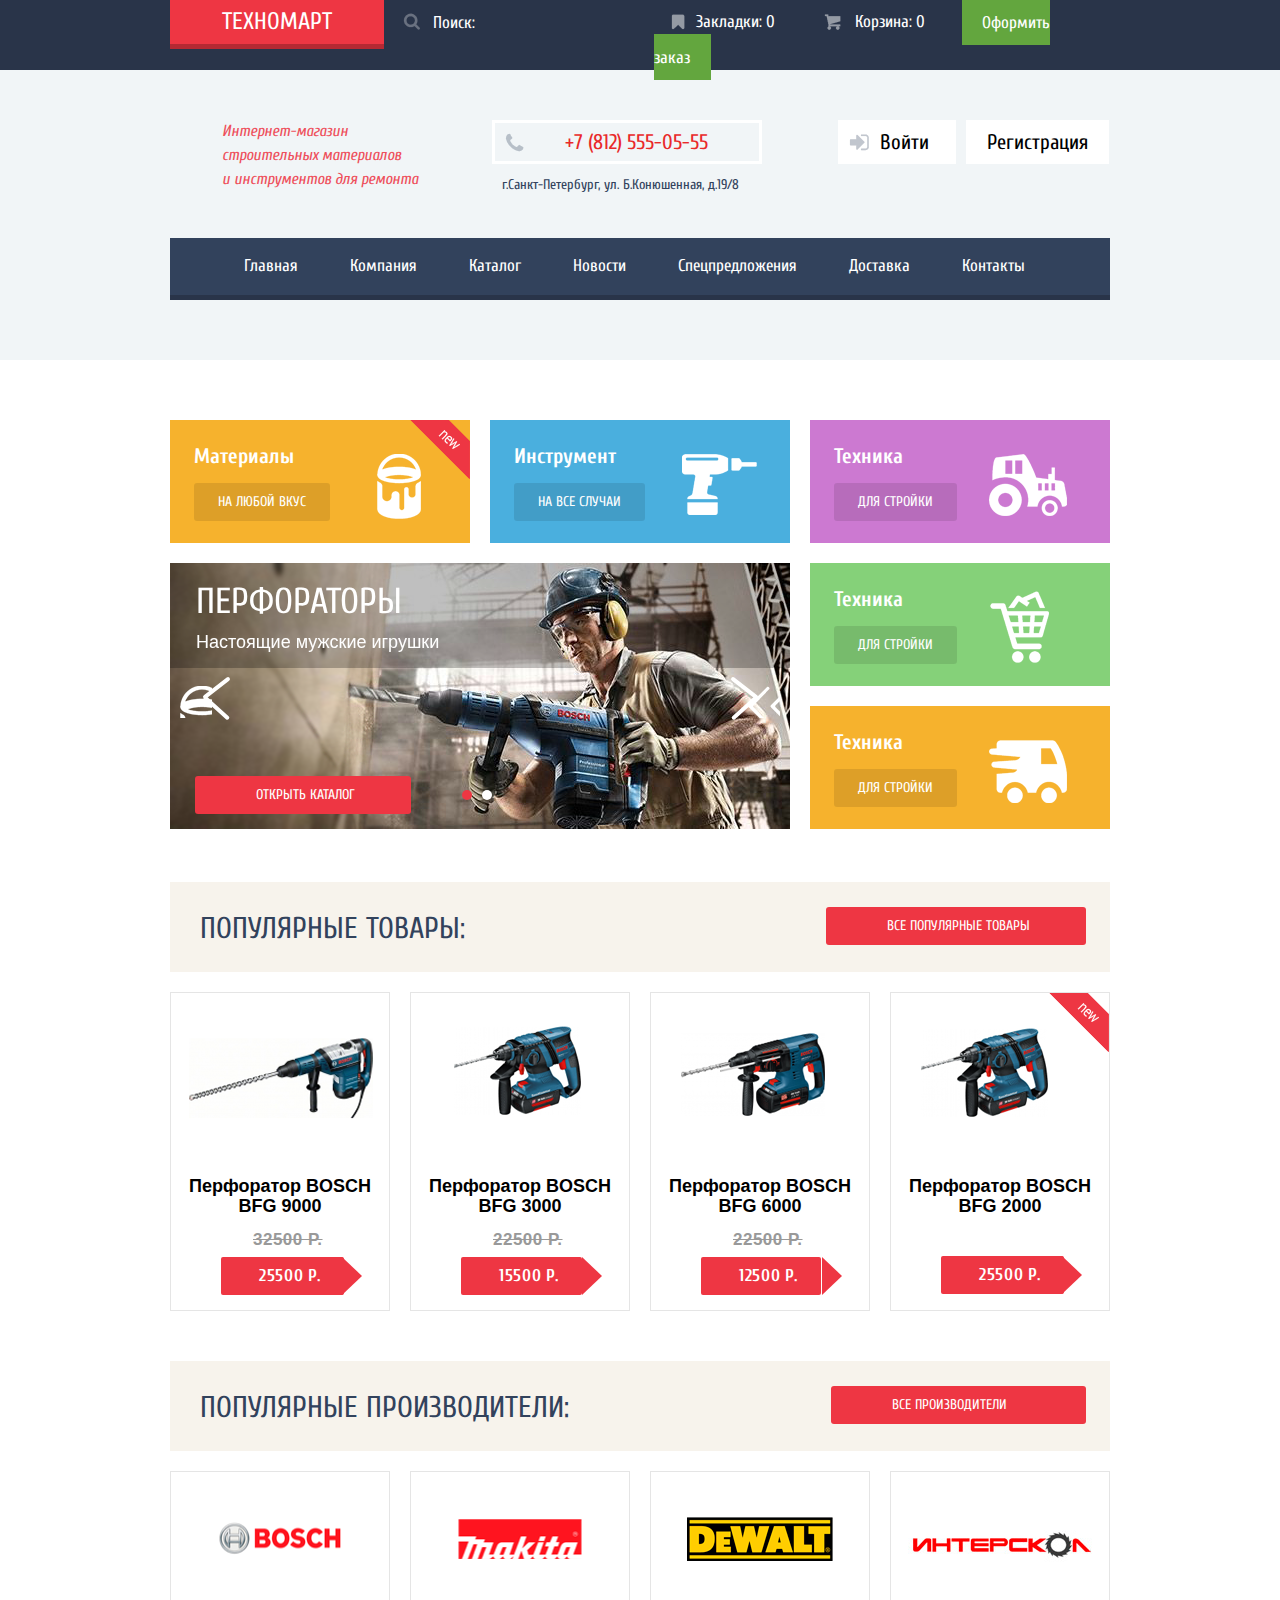
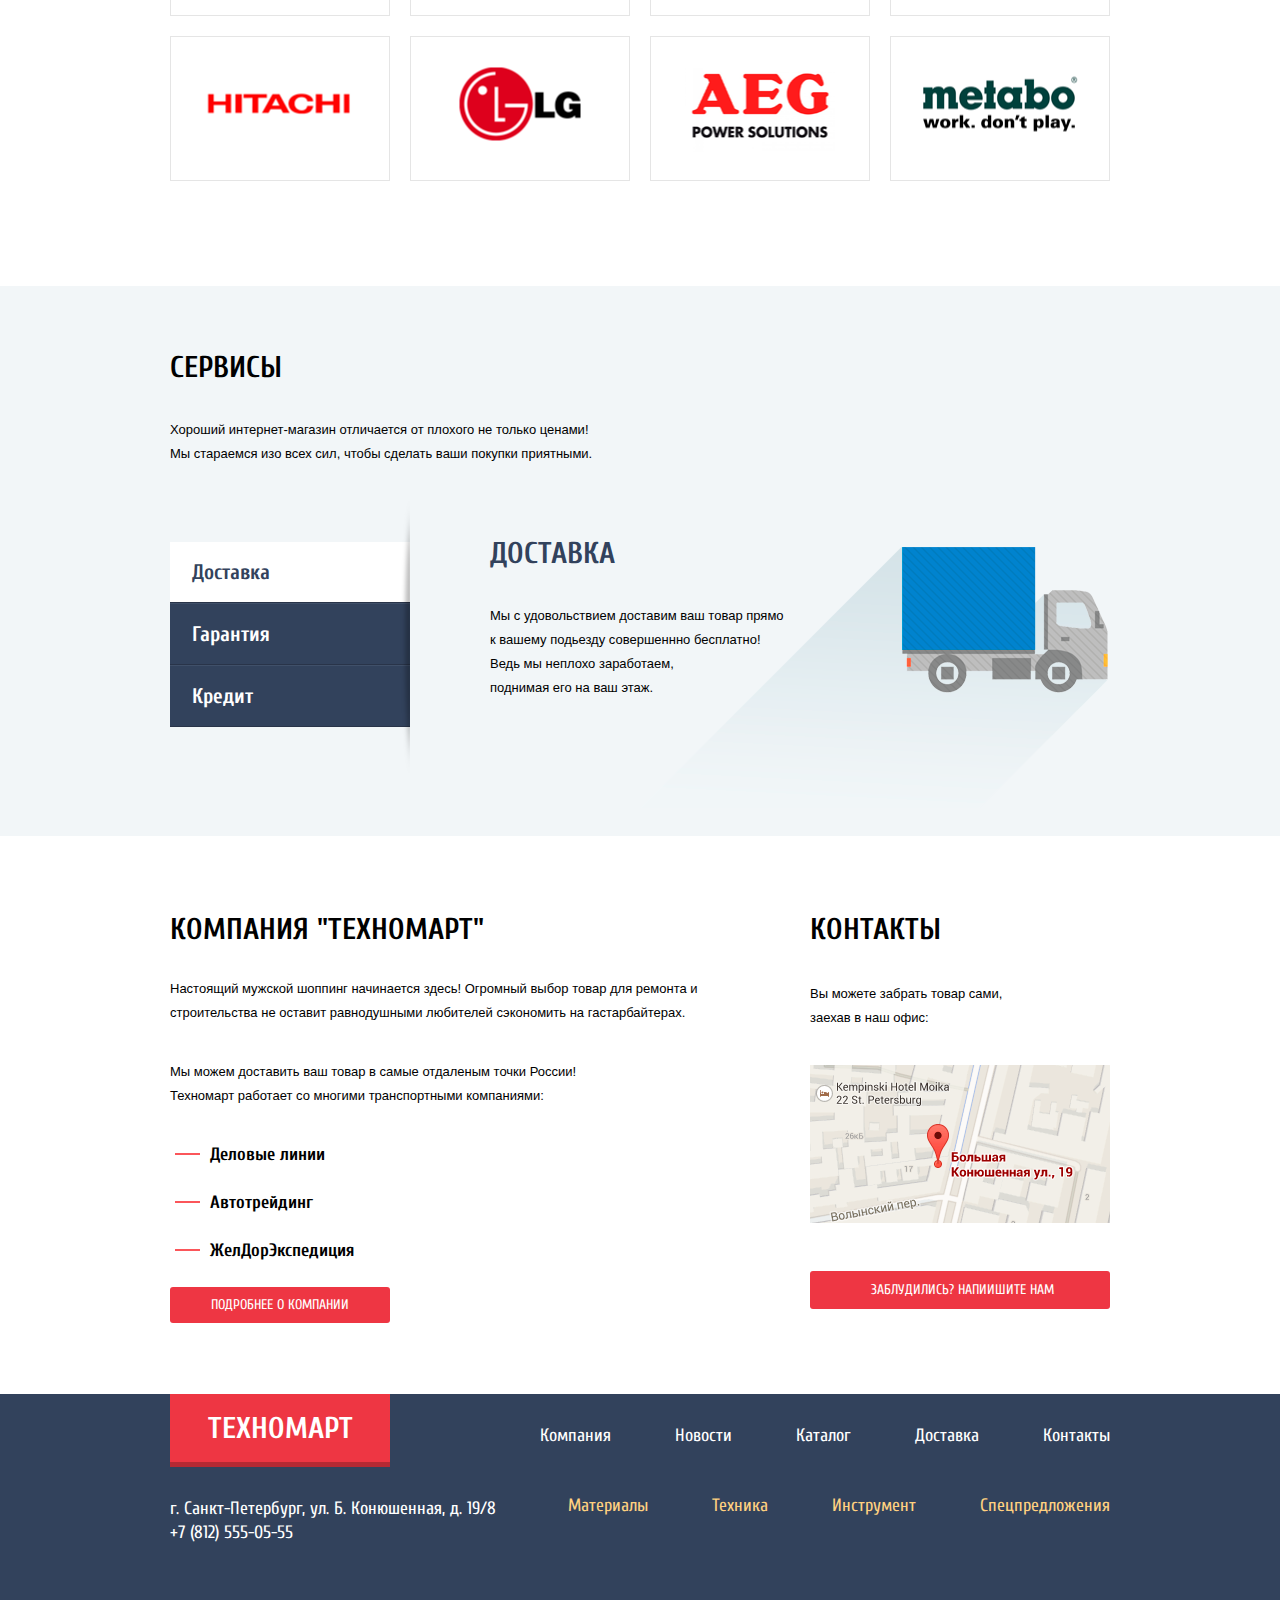
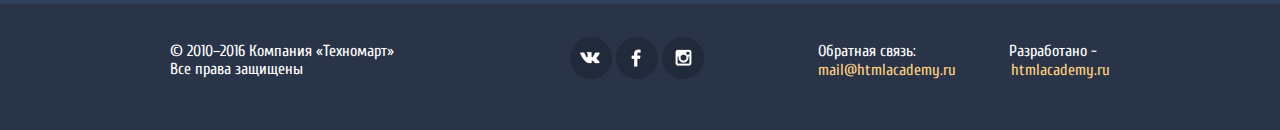
<file: index.html>
<!DOCTYPE html>
<html lang="ru">
<head>
  <meta charset="UTF-8">
  <title>Technomart</title>
  <link href="https://fonts.googleapis.com/css?family=Cuprum:400,400italic,700&amp;subset=latin,cyrillic" rel="stylesheet" type="text/css">
  <link rel="stylesheet" href="css/normalize.css">
  <link rel="stylesheet" href="css/style.css">
  <!-- jQuery library (served from Google) -->
  <script src="http://ajax.googleapis.com/ajax/libs/jquery/1.8.2/jquery.min.js"></script>
  <!-- bxSlider Javascript file -->
  <script src="javascript/jquery.bxslider.js"></script>
  <script type="text/javascript">
      $(document).ready(function(){
          $('.bxslider').bxSlider();
      });
  </script>
  <!-- bxSlider CSS file -->
  <link href="css/jquery.bxslider.css" rel="stylesheet" />
</head>
<body>
<header class="main-header">
  <div class="header-up">
    <div class="container clearfix">
          <a class="header-logo" href="#">Техномарт</a>
            <form class="form-menu" action="#" method="post">
              <input type="search" name="search" class="search" placeholder="Поиск:">
              <input type="submit" name="submit" class="submit header-search" value="Поиск:">
            </form>
            <a class="notes"  href="#">Закладки: 0</a>
            <a class="basket-link"  href="#">Корзина: 0</a>
            <a class="checkout" href="#">Оформить заказ</a>
    </div>
<div class="header-bottom">
  <div class="container clearfix">
    <div class="title-shop">
      <p>Интернет-магазин<br>строительных материалов<br>и инструментов для ремонта</p>
    </div>
    <div class="placenumber">
      <div class="phone">
        <p class="mobile">+7 (812) 555-05-55</p>
      </div>
      <p class="adress">г.Санкт-Петербург, ул. Б.Конюшенная, д.19/8</p>
    </div>
    <div class="user-block">
      <a class="login" href="#">Войти</a>
      <a class="registration" href="#">Регистрация</a>
    </div>
    <div class="nav-bar">
      <ul>
        <li>
          <a href="index.html">Главная</a>
        </li>
        <li>
          <a href="#">Компания</a>
        </li>
        <li>
          <a href="catalog.html">Каталог</a>
        </li>
        <li>
          <a href="#">Новости</a>
        </li>
        <li>
          <a href="#">Спецпредложения</a>
        </li>
        <li>
          <a href="#">Доставка</a>
        </li>
        <li>
          <a href="#">Контакты</a>
        </li>
      </ul>
    </div>
  </div>
</div>
  </div>
</header>
<main class="main-content">
  <div class="container clearfix">
    <div class="offers clearfix">
      <div class="category">
        <h2>Материалы</h2>
        <a href="#">На любой вкус</a>
        <img class="bucket" src="images/bucket.png" width="44" height="65" alt="img-category">
        <img class="new" src="images/new.png" width="60" height="59" alt="img-category">
      </div>
      <div class="category">
        <h2>Инструмент</h2>
        <a href="#">На все случаи</a>
        <img class="tool" src="images/tool.png" width="75" height="61" alt="img-category">
      </div>
      <div class="category">
        <h2>Техника</h2>
        <a href="#">Для стройки</a>
        <img class="track" src="images/track.png" width="78" height="62" alt="img-category">
      </div>
      <div class="category">
        <h2>Техника</h2>
        <a href="#">Для стройки</a>
        <img class="basket" src="images/basket.png" width="59" height="72" alt="img-category">
      </div>
      <div class="slider">
        <ul class="bxslider">
          <li>
            <img src="images/slider-bg-1.png"/>
            <h2>Перфораторы</h2>
            <span>Настоящие мужские игрушки</span>
            <a class="btn" href="#">Открыть каталог</a>
          </li>
          <li>
            <h2>Дрели</h2>
            <span>Соседям на радость</span>
            <img src="images/slider-bg-2.png"/>
            <a class="btn" href="#">Открыть каталог</a>
          </li>
        </ul>
      </div>
      <div class="category">
        <h2>Техника</h2>
        <a href="#">Для стройки</a>
        <img class="courier" src="images/courier.png" width="78" height="63" alt="img-category">
      </div>
    </div>
    <div class="popular-goods clearfix">
      <h1>Популярные товары:</h1>
      <a class="btn" href="#">Все популярные товары</a>
    </div>
    <div class="product-items product-items-width clearfix">
      <div class="product-item">
        <div class="drill-photo">
          <a href="#">
            <img class="drill9000" src="images/bfg%209000.png" width="184" height="164" alt="drill-img">
          </a>
        </div>
        <span class="title">Перфоратор BOSCH BFG 9000</span>
        <span class="oldprice">32500 Р.</span>
        <a class="btn" href="#">25500 Р.</a>
        <div class="product-controls">
          <a class="buy" href="#">Купить</a>
          <a class="bookmark" href="">В Закладки</a>
          <span class="title">Перфоратор BOSCH BFG 9000</span>
          <span class="oldprice">32500 Р.</span>
          <a class="btn" href="#">25500 Р.</a>
        </div>
      </div>
      <div class="product-item">
        <div class="drill-photo">
          <a href="#">
            <img class="drill3000" src="images/bfg3000.png" width="127" height="112" alt="drill-img">
          </a>
        </div>
        <span class="title">Перфоратор BOSCH BFG 3000</span>
        <span class="oldprice">22500 Р.</span>
        <a class="btn" href="#">15500 Р.</a>
        <div class="product-controls">
          <a class="buy" href="#">Купить</a>
          <a class="bookmark" href="">В Закладки</a>
          <span class="title">Перфоратор BOSCH BFG 3000</span>
          <span class="oldprice">22500 Р.</span>
          <a class="btn" href="#">15500 Р.</a>
        </div>
      </div>
      <div class="product-item">
        <div class="drill-photo">
          <a href="#">
            <img class="drill6000" src="images/bfg6000.png" alt="drill-img">
          </a>
        </div>
        <span class="title">Перфоратор BOSCH BFG 6000</span>
        <span class="oldprice">22500 Р.</span>
        <a class="btn" href="#">12500 Р.</a>
        <div class="product-controls">
          <a class="buy" href="#">Купить</a>
          <a class="bookmark" href="">В Закладки</a>
          <span class="title">Перфоратор BOSCH BFG 6000</span>
          <span class="oldprice">22500 Р.</span>
          <a class="btn" href="#">12500 Р.</a>
        </div>
      </div>
      <div class="product-item">
        <div class="drill-photo">
          <a href="#">
            <img class="drill2000" src="images/bfg2000%20new.png" width="127" height="112"  alt="drill-img">
          </a>
        </div>
        <span class="title-new">Перфоратор BOSCH BFG 2000</span>
        <a class="btn" href="#">25500 Р.</a>
        <div class="product-controls">
          <a class="buy" href="#">Купить</a>
          <a class="bookmark" href="">В Закладки</a>
          <span class="title">Перфоратор BOSCH BFG 2000</span>
          <a class="btn" href="#">25500 Р.</a>
        </div>
      </div>
    </div>
    <div class="popular-firms clearfix">
      <h1>Популярные производители:</h1>
      <a class="btn" href="#">Все производители</a>
    </div>
    <div class="banner-firms clearfix">
      <div class="firm-item">
        <a class="image-firm" href="#">
          <img src="images/bosch.png" width="126" height="37" alt="firm-img">
        </a>
      </div>
      <div class="firm-item">
        <a class="image-firm" href="#">
          <img src="images/Makita.png" width="123" height="40" alt="firm-img">
        </a>
      </div>
      <div class="firm-item">
        <a class="image-firm" href="#">
          <img src="images/DeWALT.png" width="146" height="44" alt="firm-img">
        </a>
      </div>
      <div class="firm-item">
        <a class="image-firm" href="#">
          <img src="images/interscol.png" width="200" height="88" alt="firm-img">
        </a>
      </div>
      <div class="firm-item">
        <a class="image-firm" href="#">
          <img src="images/Hitachi.png" width="169" height="31" alt="firm-img">
        </a>
      </div>
      <div class="firm-item">
        <a class="image-firm" href="#">
          <img src="images/LG.png" width="121" height="73" alt="firm-img">
        </a>
      </div>
      <div class="firm-item">
        <a class="image-firm" href="#">
          <img src="images/AEG.png" width="151" height="96" alt="firm-img">
        </a>
      </div>
      <div class="firm-item">
        <a class="image-firm" href="#">
          <img src="images/Metabo.png" width="204" height="69" alt="firm-img">
        </a>
      </div>
    </div>
  </div>
  <div class="service-block">
    <div class="container clearfix">
      <h2 class="service">Сервисы</h2>
        <p>
            Хороший интернет-магазин отличается от плохого не только ценами!<br>
            Мы стараемся изо всех сил, чтобы сделать ваши покупки приятными.
        </p>
            <div class="service-slider-navigation">
              <label class="active">Доставка</label>
              <label class="guarantee">Гарантия</label>
              <label class="credit">Кредит</label>
            </div>
        <div class="first-pageslider">
            <h2 class="delivery">Доставка</h2>
                <p>
                    Мы с удовольствием доставим ваш товар прямо<br>
                к вашему подьезду совершеннно бесплатно!<br>
                Ведь мы неплохо заработаем,<br>поднимая его на ваш этаж.
                </p>
        </div>
        <div class="img-slider">
            <img class="image-slider" src="images/first-img-slider.png" width="468" height="261" alt="img-slider">
        </div>
    </div>
  </div>
    <div class="companyinfo-contacts">
        <div class="container clearfix">
            <div class="company-desc">
                <h2 class="title-company">Компания "Техномарт"</h2>
                    <p>
                        Настоящий мужской шоппинг начинается здесь! Огромный выбор товар для ремонта и<br>
                    строительства не оставит равнодушными любителей сэкономить на гастарбайтерах.
                    </p>
                    <p>
                        Мы можем доставить ваш товар в самые отдаленым точки России!<br>
                        Техномарт работает со многими транспортными компаниями:
                    </p>
                <ul class="list-info">
                    <li>
                        Деловые линии
                    </li>
                    <li>
                        Автотрейдинг
                    </li>
                    <li>
                        ЖелДорЭкспедиция
                    </li>
                </ul>
                <a class="btn" href="#">Подробнее о компании</a>
            </div>
            <div class="company-contacts">
                <h2>Контакты</h2>
                <p>
                    Вы можете забрать товар сами,<br>
                    заехав в наш офис:
                </p>
                <div class="map">
                    <img src="images/map.png" width="300" height="158" alt="img-map">
                </div>
                <a  class="btn contact-us" href="#">Заблудились? Напиишите нам</a>
            </div>
        </div>
    </div>
</main>
<footer class="footer-up">
    <div class="container clearfix">
        <div class="left-footer-up">
            <div class="logo">
                <a class="footer-logo" href="#">Техномарт</a>
            </div>
            <p class="adress">г. Санкт-Петербург, ул. Б. Конюшенная, д. 19/8<br>
                +7 (812) 555-05-55
            </p>
        </div>
      <div class="right-footer-up">
        <nav class="footer-navigation">
          <ul class="footer-navigation-list">
            <li>
              <a class="link-company" href="#">Компания</a>
            </li>
            <li>
              <a class="link-news" href="#">Новости</a>
            </li>
            <li>
              <a class="link-catalog" href="#">Каталог</a>
            </li>
            <li>
              <a class="link-delivery" href="#">Доставка</a>
            </li>
            <li>
              <a class="link-contacts" href="#">Контакты</a>
            </li>
          </ul>
        </nav>
        <nav class="footer-navigation otherness">
          <ul class="footer-navigation-list">
            <li>
              <a class="link-materials" href="#">Материалы</a>
            </li>
            <li>
              <a class="link-tech" href="#">Техника</a>
            </li>
            <li>
              <a class="link-instrument" href="#">Инструмент</a>
            </li>
            <li>
              <a class="link-offer" href="#">Спецпредложения</a>
            </li>
          </ul>
        </nav>
      </div>
    </div>
</footer>
<div class="footer-down">
  <div class="container clearfix">
    <div class="copyright">
      <p>© 2010–2016 Компания «Техномарт»<br>
        Все права защищены</p>
    </div>
    <div class="social">
      <a class="social-btn-vk" href="#"></a>
      <a class="social-btn-fb" href="#"></a>
      <a class="social-btn-inst" href="#"></a>
    </div>
    <div class="communication">
      <div class="feedback">
        <p>Обратная связь:</p>
        <p>Разработано -</p>
      </div>
      <div class="mail">
        <a href="#">mail@htmlacademy.ru</a>
        <a href="#">htmlacademy.ru</a>
      </div>
    </div>
  </div>
</div>
<div class="popup">
    <button class="popup-close" type="button" title="Закрыть">Закрыть</button>
  <form class="form-info clearfix" action="#" method="post">
    <div class="write-us-fields">
      <div class="wrapper-label">
        <label class="name" for="my-name">
          Ваше имя:
        </label>
        <input type="text" id="my-name" name="name-inf" placeholder="Представтесь, пожалуйста">
      </div>
      <div class="wrapper-label">
        <label class="email" for="my-mail">
          Ваше е-mail:
        </label>
        <input type="text" id="my-mail" name="name-mail" placeholder="Для отправки ответа">
      </div>
        <label class="letter-text" for="letter">
          Текст письма:
        </label>
        <textarea class="text-letter" style="resize: none" cols="24" rows="6" id="letter" name="name-inf"
                  placeholder="В свободной форме"></textarea>
    </div>
    <div class="write-us-button">
      <div class="block-button clearfix">
        <button class="btn" type="submit">Отправить</button>
      </div>
    </div>
    </form>
</div>
<div class="popup-map">
  <button class="popup-map-close" type="button" title="Закрыть">Закрыть</button>
  <iframe src="https://www.google.com/maps/embed?pb=!1m18!1m12!1m3!1d1998.5991043651616!2d30.320894616329724!3d59.938794181876204!2m3!1f0!2f0!3f0!3m2!1i1024!2i768!4f13.1!3m3!1m2!1s0x4696310fca5ba729%3A0xea9c53d4493c879f!2z0JHQvtC70YzRiNCw0Y8g0JrQvtC90Y7RiNC10L3QvdCw0Y8g0YPQuy4sIDE5LCDQodCw0L3QutGCLdCf0LXRgtC10YDQsdGD0YDQsywgMTkxMTg2!5e0!3m2!1sru!2sru!4v1503057568222" width="940" height="448" frameborder="0" style="border:0" allowfullscreen></iframe>
</div>
<script src="javascript/scripts.js"></script>
<script src="javascript/scriptformap.js"></script>
</body>
</html>
</file>
<file: css/style.css>
body {
  min-width: 960px;
  margin: 0;
  padding: 0;
  font-weight: bold;
  font-size: 14px;
  line-height: 24px;
  font-family: 'Cuprum', Arial , sans-serif;
  color: #000;
  background: #ffffff url("..") no-repeat center top;
}

.clearfix:after {
  content: "";
  display: block;
  clear: both;
}

p,
h2,
figure,
ul {
  padding: 0;
  margin: 0;
}

ul {
  list-style: none;
}

a {
  color: #ffffff;
  text-decoration: none;
}

.container {
  width: 940px;
  margin: 0 auto;
}

.main-header {
  background-color: #293449;
}

.header-logo {
  float: left;
  display: inline-block;
  box-shadow: 0 5px 0 0 #b52933;
  font-size: 24px;
  background: #ee3643;
  padding: 10px 52px;
  text-transform: uppercase;
}

.header-logo:hover {
  box-shadow: 0 5px 0 0 #9a212a;
  background: #ca2c37;
}

.header-logo:active {
  background: #ba2732;
  box-shadow: 0 5px 0 0 #8e1e26;
}

.main-navigation {
  float: left;
  width: 720px;
}

.form-menu {
  position: relative;
  float: left;
  width: 270px;
}

.search {
  width: 100%;
  padding: 13px 11px 13px 49px;
  border: none;
  font-size: 17px;
  color: #ffffff;
  font-family: "Cuprum","Arial",sans-serif;
  cursor: pointer;
  background-color: #293449;
}

.header-search {
  position: absolute;
  top: 13px;
  left: 16px;
  width: 20px;
  height: 20px;
  vertical-align: middle;
  font-size: 0;
  opacity: 0.3;
  background: transparent url("../images/spritesheet.png");
  background-position: 112px 109px;
  border: none;
}

.header-search, .search:focus {
  outline: none;
}

.search:hover+.header-search,
input[type=submit]:hover {
  opacity: 1;
}

.search:hover {
  background-color: #212a3a;
}

.search:focus {
  background-color: #fff;
  color: #000;
}

.search:focus+.header-search {
  background-position: 44px 109px;
  opacity: 1;
}

.header-up ::-webkit-input-placeholder {
  color: #ffffff;
}

::-moz-placeholder {
  color:#ffffff;
}/* Firefox 19+ */

:-moz-placeholder {
  color:#ffffff;
}/* Firefox 18- */

:-ms-input-placeholder {
  color:#ffffff;
}

input[placeholder] {
  text-overflow:ellipsis;
}

input::-moz-placeholder {
  text-overflow:ellipsis;
}

input:-moz-placeholder {
  text-overflow:ellipsis;
}

input:-ms-input-placeholder {
  text-overflow:ellipsis;
}

.header-up a {
  font-weight: normal;
}

.notes,
.basket-link {
  position: relative;
  display: inline-block;
  width: 150px;
  padding: 10px 0 11px 13px;
  font-size: 17px;
  box-sizing: border-box;
  vertical-align: middle;
  text-align: center;
}

.notes:hover {
  background-color: #212a3a;
}

.basket-link:hover {
  background-color: #212a3a;
}

.notes:active {
  opacity: 0.5;
  background-color: #161d29;;
}

.basket-link:active {
  background-color: #161d29;
  opacity: 0.5;
}

.notes:hover::after {
  opacity: 1;
}

.basket-link:hover::after {
  opacity: 1;
}

.notes::after {
  content: '';
  position: absolute;
  top: 10px;
  left: 10px;
  width: 25px;
  height: 20px;
  background: url("../images/spritesheet.png");
  background-position: 180px 113px;
  opacity: 0.5;
}

.basket-link::after {
  content: '';
  position: absolute;
  top: 10px;
  left: 10px;
  width: 25px;
  height: 20px;
  background: url("../images/spritesheet.png");
  background-position: 246px 113px;
  opacity: 0.5;
}

.checkout {
  font-size: 17px;
  padding: 14px 21px 13px 20px;
  text-align: center;
  vertical-align: middle;
  width: 150px;
  box-sizing: border-box;
  background-color: #63a63e;
}

.checkout:hover {
  background-color: #5fbb2d;
}

.checkout:active {
  background-color: #518534;
  color: #7ba265;
}

.header-bottom {
  background: #f1f5f7;
  margin-bottom: 60px;
}

.title-shop {
  float: left;
  width: 270px;
  margin-top: 49px;
  margin-bottom: 47px;
  margin-left: 52px;
}

.title-shop p {
  font-size: 16px;
  color: #ee4f5b;
  font-style: italic;
  font-family: "Cuprum","Arial",sans-serif;
  font-weight: normal;
 }

.placenumber {
  width: 270px;
  float: left;
  margin-top: 50px;
}

.phone {
  width: 147px;
  border: 3px solid #ffffff;
  padding: 7px 47px 7px 70px;
  font-weight: normal;
  background: url("../images/spritesheet-hb1.png") no-repeat;
  background-position: -85px -15px;
  margin: 0;
}

.phone .mobile {
  font-size: 21px;
  color: #e9292a;
}

.placenumber .adress {
  font-size: 14px;
  color: #32425c;
  padding-top: 9px;
  padding-left: 10px;
  font-weight: normal;
}

.user-block {
  float: right;
  width: 272px;
  margin-top: 50px;
  font-weight: normal;
}

.user-block .login {
  position: relative;
  display: inline-block;
  float: left;
  font-size: 21px;
  padding: 10px 27px 10px 42px;
  background: #ffffff;
  color: #000;
  margin-right: 10px;
}

.user-block .login::after {
  position: absolute;
  content: '';
  top: 14px;
  left: 11px;
  height: 20px;
  width: 20px;
  background: url("../images/spritesheet-hb1.png") no-repeat;
  background-position: -25px -25px;
  opacity: 0.3;
}

.user-block .login:hover::after {
  opacity: 1;
}

.user-block .login:active::after {
  opacity: 0.3;
}

.user-block .login:hover {
  color: #ee3643;
}

.user-block .login:active {
  color: #c7c7c7;
}

.user-block .registration {
  float: left;
  font-size: 21px;
  padding: 10px 21.2px;
  background: #ffffff;
  color: #000;
}

.user-block .registration:hover {
  color: #ee3643;
}

.user-block .registration:active {
  color: #c7c7c7;
}

.nav-bar {
  float: left;
  width: 840px;
  background: #32425c;
  padding: 0 50px;
  border-bottom: 5px solid #293449;
  margin-bottom: 60px;
}

.nav-bar li {
  vertical-align: top;
  display: inline-block;
}

.nav-bar a {
  background: #32425c;
  font-weight: normal;
  display: block;
  font-size: 17px;
  color: #ffffff;
  padding: 16.5px 24px;
  text-align: center;
}

.nav-bar a:hover {
  background: #212a3a;
}

.nav-bar a:active {
  background-color: #1d2739;
  color: #868c95;
}

.offers {
  width: 940px;
  margin-bottom: 33px;
}

.category h2 {
  color: #ffffff;
  padding-left: 24px;
  padding-top: 24px;
  padding-bottom: 15px;
}

.category a {
  display: inline-block;
  font-size: 14px;
  text-transform: uppercase;
  color: #ffffff;
  font-weight: normal;
  background: rgba(0,0,0,.1);
  margin-left: 24px;
  padding: 7px 24px 7px 24px;
  border-radius: 3px;
  margin-bottom: 22px;
}

.category a:hover {
  background: rgba(0,0,0,.2);
}

.category a:active {
  background: rgba(0,0,0,.3);
}

.category {
  position: relative;
  float: left;
  width: 300px;
  background: #f6b22d;
  margin-right: 20px;
  margin-bottom: 20px;
}

.category:nth-child(3) {
  margin-right: 0;
}

.category .bucket {
  position: absolute;
  right: 49px;
  top: 34px;
}

.category .new {
  position: absolute;
  right: 0;
  top: 0;
}

.category .tool {
  position: absolute;
  right: 33px;
  top: 34px;
}

.category .track {
  position: absolute;
  right: 43px;
  top: 34px;
}

.category .basket {
  position: absolute;
  right: 61px;
  top: 28px;
}

.category .courier {
  position: absolute;
  right: 43px;
  top: 34px;
}

.category:nth-child(2) {
  background: #4aafde;
}

.category:nth-child(3) {
  background: #cc79d1;
}

.category:nth-child(4) {
  background: #85d179;
  float: right;
  margin-right: 0;
}

.category:last-child {
  margin-right: 0;
  float:right;
}

.slider {
  float: left;
  width: 621px;
  height: 265px;
}

.bxslider  h2 {
  position: absolute;
  font-size: 36px;
  color: #ffffff;
  top: 27px;
  left: 26px;
  font-weight: normal;
  text-transform: uppercase;
}

.bxslider span {
  display: inline-block;
  position: absolute;
  top: 67px;
  left: 26px;
  color: #ffffff;
  font-size: 18px;
  font-weight: 400;
  font-family: "PT Sans Regular","Arial",sans-serif;
}

.bxslider .btn {
  position: absolute;
  bottom: 15px;
  left: 25px;
}

.popular-goods {
   background: #f7f3ec;
   padding: 25px 24px 26px 30px;
   margin-bottom: 20px;
 }

.popular-goods h1 {
  display: inline-block;
  text-transform: uppercase;
  color: #32425c;
  font-weight: normal;
  font-size: 30px;
  text-align: center;
  margin: 0;
  padding-top: 10px;
}

.popular-firms {
  background: #f7f3ec;
  padding: 25px 24px 26px 30px;
  margin-bottom: 20px;
}

.popular-firms h1 {
  display: inline-block;
  text-transform: uppercase;
  color: #32425c;
  font-weight: normal;
  font-size: 30px;
  text-align: center;
  margin: 0;
  padding-top: 10px;
}

.popular-firms .btn {
  width: 138px;
}

.btn {
  display: inline-block;
  float: right;
  font-size: 14px;
  text-transform: uppercase;
  background: #ee3643;
  padding: 7px 56px 7px 61px;
  border-radius: 3px;
  font-weight: normal;
}

.btn:active {
  background: #ba2732;
}

.product-items {
  width: 700px;
  margin-bottom: 30px;
}

.product-items-width {
  width: 940px;
}

.product-items .product-item {
  float: left;
  width: 218px;
  min-height: 317px;
  border: 1px solid #e5e5e5;
  margin-right: 20px;
  margin-bottom: 20px;
  line-height: 20px;
}

.product-item:nth-child(4) {
  position: relative;
}

.product-item:nth-child(4)::after {
  position: absolute;
  content: '';
  top: 0;
  right: 0;
  width: 60px;
  height: 59px;
  background: url("../images/new.png")no-repeat;
}


.product-items .product-item:last-child {
  margin-right: 0;
}

.product-item .drill9000 {
  padding-top: 3px;
  padding-left: 18px;
}

.product-item .drill3000 {
  padding-top: 22px;
  padding-left: 43px;
}

.product-item .drill6000 {
  padding-top: 18px;
  padding-left: 30px;
}

.product-item .drill2000 {
  padding-top: 24px;
  padding-left: 30px;
}


.product-item .title {
  display: inline-block;
  font-size: 18px;
  text-align: center;
  font-weight: 700;
  font-family: "PT Sans","Arial",sans-serif;
  padding-bottom: 15px;
}

.product-item .title-new {
  display: inline-block;
  font-size: 18px;
  text-align: center;
  font-weight: 700;
  font-family: "PT Sans","Arial",sans-serif;
  padding-bottom: 40px;
}

.product-item .oldprice {
  display: inline-block;
  color: #999999;
  font-size: 17px;
  padding-left: 82px;
  text-decoration: line-through;
  line-height: 18px;
  font-weight: 700;
  font-style: normal;
  font-family: "PT Sans Bold","Arial",sans-serif;
  letter-spacing: 0.5px;
  margin-bottom: 8px;
}

.product-item .btn {
  position: relative;
  float: left;
  padding: 9px 23px 9px 38px;
  border-radius: 2px;
  margin-left: 50px;
  font-weight: bold;
  font-size: 17px;
  letter-spacing: 0.7px;
}

.product-item .btn::after {
  position: absolute;
  content: '';
  top: 0;
  left: 121px;
  width: 0;
  height: 0;
  border-style: solid;
  border-width: 19px 0 19px 20px;
  border-color: transparent transparent transparent #ee3643;
}

.product-item .btn:active::after {
  border-color: transparent transparent transparent #ba2732;
}

.drill-photo {
  width: 220px;
  height: 183px;
}

.product-item {
  position: relative;
}

.product-item .product-controls {
  position: absolute;
  width: 218px;
  height: 271px;
  background: #ffffff;
  bottom: 0px;
  left: 0;
  opacity: 0;
  padding-top: 45px;
}

.product-item .product-controls:hover {
  opacity: 1;
  box-shadow: 0 0 10px #aeb2ba;
}

.product-controls a {
  display: block;
  color: #000;
}

.product-controls .buy {
  position: relative;
  background: #63a63e;
  color: #ffffff;
  text-transform: uppercase;
  width: 135px;
  border-radius: 3px;
  padding-bottom: 8px;
  padding-top: 7px;
  text-align: center;
  font-weight: normal;
  margin: 0 auto;
  border-bottom: 3px solid #367315;
  margin-bottom: 7px;
}

.product-controls .buy::after {
  position: absolute;
  content: '';
  background: url("../images/spritesheet.png") no-repeat;
  background-position: -25px -25px;
  width: 20px;
  height: 20px;
  top: 8px;
  left: 11px;
  opacity: 0.3;
}

.product-controls .buy:hover::after {
  opacity: 1;
}

.product-controls .buy:hover {
  background: #5fbb2d;
}

.product-controls .buy:active {
  background: #518534;
  border-bottom: 3px solid #518534;
}

.product-controls .bookmark {
  position: relative;
  background: #ffffff;
  border: 3px solid #63a63e;
  text-transform: uppercase;
  color: #32425c;
  max-width: 129px;
  margin: 0 auto;
  border-radius: 3px;
  text-align: center;
  padding-top: 6px;
  padding-bottom: 6px;
  margin-bottom: 54px;
}

.product-controls .bookmark:hover {
  border: 3px solid #32425c;
}

.product-controls .bookmark:active {
  color: #c1c6ce;
  border: 3px solid #c1c6ce;
}

.product-controls .btn {
  color: #ffffff;
}

.product-controls .btn:nth-child(4) {
  margin-top: 25px;
}

.banner-firms {
  margin-bottom: 85px;
}

.firm-item {
  width: 218px;
  height: 143px;
  float: left;
  margin-right: 20px;
  margin-bottom: 20px;
  border: 1px solid #e5e5e5;
}

.firm-item .image-firm {
  position: relative;
  top: 50%;
  left: 50%;
  display: inline-block;
  text-align: center;
  -webkit-transform: translateX(-50%) translateY(-50%);
   transform: translateX(-50%) translateY(-50%);
}

.firm-item:nth-child(4) {
  margin-right: 0;
}

.firm-item:nth-child(8) {
  margin-right: 0;
}

.firm-item:hover {
  box-shadow: 0 10px 25px rgba(41,52,73,.5);
}

.firm-item:active {
  box-shadow:0 4px 10px rgba(41,52,73,.5);
  opacity: 0.3;
}

.service-block {
  padding-top: 70px;
  padding-bottom: 104px;
  background-color: #f2f6f8;
}

.service-block .service {
  text-transform: uppercase;
  font-size: 30px;
  padding-bottom: 38px;
}

.service-block .delivery {
  text-transform: uppercase;
  font-size: 30px;
  padding-bottom: 38px;
  color: #32425c;
}

.service-block p {
  font-size: 13px;
  font-weight: normal;
  font-family: "PT Sans","Arial",sans-serif;
  padding-bottom: 76px;
}

.service-slider-navigation {
  position: relative;
  float: left;
  width: 240px;
  margin-right: 80px;
}

.service-slider-navigation::after {
  position: absolute;
  content: '';
  top: -41px;
  left: 230px;
  width: 10px;
  height: 272px;
  background: url("../images/shadow-block.png") no-repeat;

}

.service-slider-navigation label {
  font-size: 21px;
  display: inline-block;
  width: 218px;
  padding: 18px 0 18px 22px;
  background: #32425c;
  border-bottom: 1px solid #293449;
  border-top: 1px solid #405069;
  cursor: pointer;
  color: #fff;
}

.service-slider-navigation .active {
  background-color: #fff;
  color: #32425c;
  border-top: none;
}

.first-pageslider {
  float: left;
  width: 300px;
  height: 190px;
}

.img-slider {
  position: absolute;
  float: right;
}

.img-slider .image-slider {
  position: absolute;
  top: 5px;
  left: 470px;
}

.companyinfo-contacts {
  background-color: #ffffff;
  padding-top: 82px;
  padding-bottom: 85px;
}

.company-desc {
  float: left;
  width: 560px;
  height: 390px;
  margin-right: 80px;
}

.company-desc .title-company {
  font-size: 30px;
  text-transform: uppercase;
  padding-bottom: 35px;
}

.company-desc p {
  font-size: 13px;
  font-weight: normal;
  font-family: "PT Sans","Arial",sans-serif;
  padding-bottom: 35px;
}

.list-info li {
  position: relative;
  padding-left: 40px;
  font-size: 18px;
  padding-bottom: 24px;
}

.list-info li:before {
  position: absolute;
  content: '';
  height: 2px;
  width: 25px;
  top: 10px;
  left: 5px;
  background-color: #fb565a;
}

.company-desc .btn {
  float: left;
  padding: 6px 41px 6px 41px;
}

.company-contacts h2 {
  font-size: 30px;
  text-transform: uppercase;
  padding-bottom: 40px;
}

.company-contacts p {
  font-size: 13px;
  font-weight: normal;
  font-family: "PT Sans","Arial",sans-serif;
  padding-bottom: 35px;
}

.map {
  padding-bottom: 40px ;
}

.footer-up .left-footer-up {
  float: left;
  width: 326px;
}

.footer-up {
  background-color: #32425c;
  padding-bottom: 40px;
}

.left-footer-up .logo {
  width: 100%;
  height: 68px;
  margin-bottom: 35px;
}

.footer-up .header-logo {
  padding: 22px 52px;
  margin-bottom: 30px;
}

.footer-up p {
  color: #ffffff;
  font-size: 18px;
  line-height: 24px;
  font-weight: 400;
  font-style: normal;
  font-family: "Cuprum","Arial",sans-serif;
}

.logo .footer-logo {
  background-color: #ee3643;
  padding: 23px 37.5px 21px 37.5px;
  float: left;
  font-size: 30px;
  box-shadow: 0 5px 0 0 #b52933;
  text-transform: uppercase;
}


.right-footer-up {
  float: right;
  margin-top: 30px;
}

.right-footer-up li {
  display: inline-block;
}

.footer-navigation-list a  {
  padding: 0 30px;
  font-size: 18px;
  line-height: 24px;
  font-weight: 400;
  font-style: normal;
  font-family: "Cuprum","Arial",sans-serif;
  color: #fff;
  text-decoration: none;
}

.footer-navigation-list {
  padding-bottom: 45px;
  text-align: right;
}

.footer-navigation.otherness {
  text-align: right;
}

.footer-navigation-list .link-contacts {
  padding-right: 0;
}

.footer-navigation-list a:hover {
  text-decoration: underline;
}

.footer-navigation-list .link-offer {
  padding-right: 0;
}

.footer-navigation.otherness a {
  color: #ffd180;
}

.right-footer-up a:active {
  opacity: 0.5;
}

.footer-down {
  background-color: #293449;
  padding-top: 38px;
  padding-bottom: 38px;
}

.copyright {
  float: left;
  width: 390px;
}

.copyright p {
  color: #ffffff;
  font-size: 16px;
  line-height: 18px;
  font-weight: 400;
  font-style: normal;
  font-family: "Cuprum","Arial",sans-serif;
}

.social {
  width: 240px;
  float: left;
}

.social a {
  content: '';
  position: relative;
  display: inline-block;
  background-color: #212a3a;
  width: 42px;
  height: 42px;
  border-radius: 50px;
  top: -5px;
  left: 10px;
  opacity: 1;
}

.social a:hover {
  background-color: #ee3643;
}

.social .social-btn-vk:before {
  content: '';
  position: absolute;
  top: 15px;
  left: 10px;
  width: 20px;
  height: 20px;
  background: url("../images/social-vk.png") no-repeat;
}

.social .social-btn-fb:before {
  content: '';
  position: absolute;
  top: 12px;
  left: 15px;
  width: 20px;
  height: 20px;
  background: url("../images/social-fb.png") no-repeat;
}

.social .social-btn-inst:before {
  content: '';
  position: absolute;
  top: 12px;
  left: 13px;
  width: 20px;
  height: 20px;
  background: url("../images/social-inst.png") no-repeat;
}

.communication {
  float: right;
  line-height: 18px;
}

.communication p {
  display: inline-block;
  font-size: 16px;
  line-height: 18px;
  font-weight: 400;
  font-style: normal;
  font-family: "Cuprum","Arial",sans-serif;
  color: #fff;
}

.feedback p:first-child {
  margin-right: 89px;
}

.communication a {
  display: inline-block;
  font-size: 16px;
  line-height: 18px;
  font-weight: 400;
  font-style: normal;
  text-decoration: none;
  font-family: "Cuprum","Arial",sans-serif;
  color: #ffd180;
}

.communication a:hover {
  text-decoration: underline;
}

.communication a:active {
  color: #e13643;
}

.communication a:first-child {
  margin-right: 51px;
}

/*----------------------------INDEX PAGE---------------------------------------------*/

.popup {
  display: none;
  position: fixed;
  background: #ffffff;
  top: 50%;
  left: 50%;
  margin-top: -215px;
  margin-left: -365px;
  box-shadow: 5px 15px 50px 2px #000000;
  border-top: 7px solid #ee3643;
  font-family: "Cuprum","Arial",sans-serif;
}


.popup-show {
  display: block;
  animation: bounce 0.6s;
}

@keyframes bounce {
  0% {transform: translateY(-2000px); }
  70% {transform: translateY(30px); }
  90% {transform: translateY(-10px); }
  100% {transform: translateY(0); }
}

.popup .popup-close {
  position: absolute;
  top: 0px;
  right: 38px;
  font-size: 0;
  cursor: pointer;
  border: none;
  outline: none;
  background-color: transparent;
}

.popup .popup-close::before,
.popup .popup-close::after {
  content: '';
  position: absolute;
  top: 22px;
  left: 15px;
  width: 30px;
  height: 5px;
  background: #ee3643;
  border-radius: 1px;
}

.popup .popup-close::before {
  transform: rotate(45deg);
}

.popup .popup-close::after {
  transform: rotate(-45deg);
}

.form-info {
  float: left;
}

.popup .name {
  display: block;
  font-size: 18px;
}

.popup .email {
  display: block;
  font-size: 18px;
}

.popup .letter-text {
  display: block;
  font-size: 18px;
}

.popup input[type="text"] {
  width: 202px;
  float: left;
  font-size: 13px;
  padding-top: 10px;
  padding-bottom: 10px;
  padding-left: 14px;
  margin-top: 10px;
  color: #999999;
  border-radius: 3px;
  border: 2px solid #d7dcde;
  margin-bottom: 20px;
}

.wrapper-label  {
  float: left;
  margin-right: 20px;
}

.wrapper-label:nth-child(2) {
  float: right;
  margin-right: 0;
}

.popup .text-letter {
  width: 440px;
  margin-top: 13px;
  border: 2px solid #d7dcde;
  font-weight: normal;
  font-size: 12px;
  padding-left: 14px;
  padding-top: 10px;
  border-radius: 3px;
  height: 97px;
}

.popup .text-letter:focus {
  border: 2px solid #d7dcde;
}

.popup .btn {
  display: block;
  width: 460px;
  background: #ee3643;
  border: 0;
  outline: 0;
  cursor: pointer;
  border-radius: 4px;
  color: #ffffff;
  font-weight: 400;
  text-transform: uppercase;
  padding-top: 11px;
  padding-bottom: 11px;
  font-size: 14px;
  font-family: "Cuprum","Arial",sans-serif;
}

.write-us-fields {
  padding-right: 80px;
  padding-left: 80px;
  padding-top: 46px;
  padding-bottom: 37px;
}

.block-button {
  width: 460px;
  background: #f1f1f1;
}

.write-us-button {
  padding: 37px 80px 37px 80px;
  background-color: #f1f1f1;
}

.popup ::-webkit-input-placeholder {
  color: #b4b4b4;
}

.popup .btn:active {
  background-color: #ba2732;
}

/*--------------------------------------------POPUP END-----------------------*/
.map {
  cursor: pointer;
}

.popup-map {
  display: none;
  position: fixed;
  top: 50%;
  left: 50%;
  margin-top: -385px;
  margin-left: -470px;
  box-shadow: 0 0 15px 1px rgba(35,31,32,.5);
  font-family: "Cuprum","Arial",sans-serif;
  height: 448px;
}

.popup-map-show {
  display: block;
  animation: bounce 0.6s;
}

@keyframes bounce {
  0% {transform: translateY(-2000px); }
  70% {transform: translateY(30px); }
  90% {transform: translateY(-10px); }
  100% {transform: translateY(0); }
}

.popup-map .popup-map-close {
  position: absolute;
  top: 0;
  right: -8px;
  font-size: 0;
  cursor: pointer;
  border: none;
  outline: none;
  background-color: transparent;
}

.popup-map .popup-map-close::before,
.popup-map .popup-map-close::after {
  content: '';
  position: absolute;
  top: 22px;
  left: 15px;
  width: 30px;
  height: 5px;
  background: #ee3643;
  border-radius: 1px;
}

.popup-map .popup-map-close::before {
  transform: rotate(45deg);
}

.popup-map .popup-map-close::after {
  transform: rotate(-45deg);
}

/*-------------POPUP-MAP END ---------------------*/
/*------------------INDEX-PAGE-CONTENT-END----------------------*/

.catalog-page .phone {
  width: 270px;
}

.catalog-page .header-bottom {
  margin-bottom: 25px;
}

.catalog-page .basket-link {
  background-color: #ee3643;
}

.catalog-page .user-block {
  float: right;
}

.catalog-page .catalog-user-block {
  float: right;
  position: relative;
  display: inline-block;
  font-size: 21px;
  background: #ffffff;
  color: #000;
  text-align: center;
  width: 300px;
  padding-top: 9px;
  padding-bottom: 9px;
}

.catalog-page .catalog-user-block:active {
  opacity: 0.5;
  color: #b2b2b2;
}

.catalog-page .catalog-user-block::after {
  position: absolute;
  content: '';
  top: 12px;
  left: 24px;
  width: 20px;
  height: 18px;
  background: url("../images/icon-user.png") no-repeat;
}

.catalog-page .catalog-user-block:hover::after {
  background: url("../images/icon-user-hover.png") no-repeat;
}

.catalog-page .catalog-user-block:active::after {
  background: url("../images/icon-user.png") no-repeat;
}

.catalog-page .catalog-user-block::before {
  position: absolute;
  content: '';
  top: 13px;
  right: 8px;
  width: 20px;
  height: 18px;
  background: url("../images/icon-logout.png") no-repeat;
}

.catalog-page .catalog-user-block:hover::before {
  background: url("../images/icon-logout-hover.png") no-repeat;
}

.catalog-page .catalog-user-block:active::before {
  background: url("../images/icon-logout.png") no-repeat;
}

.catalog-page .users-menu {
  width: 300px;
  float: right;
}

.users-menu li {
  display: inline-block;
  vertical-align: top;
}

.users-menu a {
  position: relative;
  display: inline-block;
  font-size: 16px;
  text-decoration: underline;
  color: #32425c;
  padding: 9px 13px 0px 23px;
}

.users-menu li:nth-child(2) a::before {
  content: '';
  position: absolute;
  top: 20px;
  left: 2px;
  width: 4px;
  height: 4px;
  border-radius: 50%;
  background-color: #32425c;
}

.users-menu a:hover {
  color: #ee3643;
}

.users-menu a:active {
  opacity: 0.5;
  color: #32425c;
}

.inner-content .breadcrumbs {
  width: 100%;
  float: left;
  margin-bottom: 25px;
}

.breadcrumbs li {
  display: inline-block;
  vertical-align: top;
}

.breadcrumbs a {
  position: relative;
  text-transform: uppercase;
  text-decoration: none;
  padding: 21px 9px 21px 31px;
  color: #000;
  font-family: 'PT Sans', Arial, Helvetica, sans-serif;
  font-weight: normal;
}

.breadcrumbs a::before {
  position: absolute;
  content: '';
  width: 10px;
  height: 1px;
  top: 25px;
  left: 5px;
  background-color: #c1c6ce;
  transform: rotate(45deg);
}

.breadcrumbs a::after {
  position: absolute;
  content: '';
  width: 10px;
  height: 1px;
  top: 31px;
  left: 5px;
  background-color: #c1c6ce;
  transform: rotate(-45deg);
}

.breadcrumbs .home {
  position: relative;
  font-size: 0;
}

.breadcrumbs .home::after {
  width: 0;
}

.breadcrumbs .home::before {
  width: 0;
}

.inner-content .section-title {
  width: 100%;
  float: left;
  background: #f2f6f8;
  padding-left: 30px;
  padding-top: 31px;
  padding-bottom: 35px;
  margin-bottom: 20px;
}

.section-title h2 {
  font-size: 30px;
  text-transform: uppercase;
  color: #32425c;
}

.inner-column-left {
  width: 220px;
  float: left;
  margin-right: 20px;
}

.filters-title {
  float: left;
  width: 220px;
  padding-left: 20px;
  background: #f7f3ec;
  padding-top: 6.5px;
  padding-bottom: 6.5px;
  margin-bottom: 20px;
}

.filters-title h3 {
  font-size: 13px;
  text-transform: uppercase;
  margin: 0;
}

.slider-small label {
  display: inline-block;
  padding-bottom: 30px;
  font-weight: bold;
  text-transform: uppercase;
  font-size: 18px;
}

.slider-small span {
  font-weight: bold;
  text-transform: uppercase;
  padding-right: 5px;
}

.slider-bg {
  position: relative;
  width: 220px;
  height: 81px;
  background: #f1f1f1;
  margin-bottom: 15px;
}

.slider-bg::after {
  content: '';
  position: absolute;
  top: 116px;
  left: 107px;
  width: 10px;
  height: 1px;
  background-color: #000;
}

.catalog-page .nav-bar {
  width: 943px;
}

.manufacturers {
  width: 220px;
  float: left;
  border-top: 1px solid #e5e5e5;
  margin-bottom: 3px;
}

.manufacturers .title-checkbox {
  display: inline-block;
  font-size: 17px;
  margin-top: 25px;
  font-weight: bold;
  text-transform: uppercase;
  margin-bottom: 22px;
  font-family: 'PT Sans', 'Arial', sans-serif;
}

.choose-checkbox {
  position: relative;
  cursor: pointer;
  display: block;
  vertical-align: top;
  padding-left: 35px;
  padding-bottom: 18px;
  text-transform: uppercase;
  font-size: 15px;
  font-weight: normal;
  font-family: 'PT Sans', 'Arial', sans-serif;

}

.creators-product input[type="checkbox"] {
  display: none;
}

.choose-checkbox input[type="checkbox"] +
.checkbox-indicator {
  position: absolute;
  top: 0px;
  left: 0;
  width: 23px;
  height: 23px;
  background: url("../images/icon-check-off.png") no-repeat;
  opacity: 0.7;
}

.choose-checkbox input[type="checkbox"] +
.checkbox-indicator:hover {
  opacity: 1;
}

.choose-checkbox input[type="checkbox"]:checked +
.checkbox-indicator {
  content: "";
  position: absolute;
  width: 27px;
  height: 23px;
  background: url("../images/icon-check-on.png") no-repeat;
}

.power {
  width: 220px;
  float: left;
  border-top: 1px solid #e5e5e5;
}

.power span {
  text-transform: uppercase;
  font-weight: normal;
  font-family: 'PT Sans', 'Arial', sans-serif;
}

.power .title-radio {
  display: inline-block;
  font-size: 17px;
  margin-top: 25px;
  font-weight: bold;
  text-transform: uppercase;
  margin-bottom: 22px;
}

.choose-radio {
  position: relative;
  cursor: pointer;
}

.grid-type input[type="radio"] {
  display: none;
}

.choose-radio {
  display: inline-block;
  vertical-align: top;
  padding-left: 35px;
  padding-bottom: 20px;
}

.choose-radio input[type="radio"] +
.radio-indicator {
  position: absolute;
  top: 0;
  left: 0;
  width: 25px;
  height: 25px;
  background: url("../images/icon-circle.png") no-repeat;
  opacity: 0.5;
}

.choose-radio input[type="radio"] +
.radio-indicator:hover {
  opacity: 1;
}

.choose-radio input[type="radio"]:checked +
.radio-indicator {
  content: "";
  position: absolute;
  width:  25px;
  height: 25px;
  background: url("../images/icon-circle-dot.png") no-repeat;
}

.power .choose-radio:nth-child(2) {
  margin-bottom: 55px;
}

.power .btn {
  float: left;
  background: #ffffff;
  color: #000;
  border: 1px solid #e5e5e5;
  border-radius: 2px;
  padding: 6px 42px 6px 42px;
}

.power .btn:hover {
  border: 1px solid #bdc6ca;
}

.power .btn:active {
  border: 1px solid #ee3643;
}

.inner-column {
  width: 100%;
}

.inner-column-right {
  width: 700px;
  float: right;
}

.catalog-content-navigation {
  float: left;
  width: 700px;
  background-color: #f7f3ec;
  padding-left: 18px;
  border-radius: 2px;
  padding-top: 7px;
  padding-bottom: 7px;
  margin-bottom: 20px;
}

.catalog-content-navigation .catalog-title {
  float: left;
  margin-right: 139px;
}

.catalog-content-navigation h2 {
  font-size: 13px;
  text-transform: uppercase;
  display: inline-block;
}

.sorting {
  float: left;
}

.sorting li {
  display: inline-block;
  vertical-align: top;
  padding-right: 60px;
}

.sorting a {
  font-size: 13px;
  text-transform: uppercase;
  font-family: 'PT Sans', 'Arial', sans-serif;
  font-weight: normal;
}

.sorting .price {
  color: #ee3643;
}

.sorting .price:hover {
  color: #000;
  border-bottom: 1px solid #ee3643;
}

.sorting .price:active {
  color: #ee3643;
  border: none;
}

.type {
  color: #c4c1bb;
  border-bottom: 1px dotted #ee3643;
}

.type:hover {
  color: #000;
  border-bottom: 1px solid #ee3643;
}

.type:active {
  color: #ee3643;
  border: none;
}

.function {
  color: #c4c1bb;
  border-bottom: 1px dotted #ee3643;
}

.function:hover {
  color: #000;
  border-bottom: 1px solid #ee3643;
}

.function:active {
  color: #ee3643;
  border: none;
}

.sorting-controls {
  width: 40px;
  float: right;
  font-size: 0;
}

.sorting-controls a {
  display: inline-block;
  position: relative;
  padding-right: 20px;
}

.sorting-controls .up::after {
  position: absolute;
  content: '';
  top: 7px;
  left: -10px;
  border: 6px solid transparent;	border-bottom: 11px solid #c1c1c1;
  transform: rotate(180deg);
}

.sorting-controls .down::after {
  position: absolute;
  content: '';
  top: 2px;
  left: -24px;
  border: 6px solid transparent;	border-bottom: 11px solid #ee3643;
}

.sorting-controls .up:hover::after {
  border: 6px solid transparent;	border-bottom: 11px solid #000;
}

.sorting-controls .down:hover::after {
  border: 6px solid transparent;	border-bottom: 11px solid #000;
}

.sorting-controls .up:active::after {
  border: 6px solid transparent;	border-bottom: 11px solid #ee3643;
}

.sorting-controls .down:active::after {
  border: 6px solid transparent;	border-bottom: 11px solid #ee3643;
}

.sorting-controls .active::after {
  border: 6px solid transparent;	border-bottom: 11px solid #c6c2bd;
}

.catalog-page .product-controls {
  position: absolute;
  width: 216px;
  height: 314px;
  background: #ffffff;
  bottom: 0px;
  left: 0;
  opacity: 0;
  padding-top: 45px;
}

.catalog-page .product-controls .bookmark {
  max-width: 135px;
}

.catalog-page .product-item {
  float: left;
  width: 218px;
  height: 317px;
  border: 1px solid #e5e5e5;
  margin-right: 20px;
  margin-bottom: 20px;
  line-height: 20px;
}

.catalog-page .product-item:nth-child(3) {
  position: relative;
}

.catalog-page .product-item:nth-child(3)::after {
  position: absolute;
  content: '';
  top: 0;
  right: 0;
  width: 60px;
  height: 59px;
  background: url("../images/new.png")no-repeat;
}

.catalog-page .product-item:nth-child(5) {
  position: relative;
}

.catalog-page .product-item:nth-child(5)::after {
  position: absolute;
  content: '';
  top: 0;
  right: 0;
  width: 60px;
  height: 59px;
  background: url("../images/new.png")no-repeat;
}

.catalog-page .product-item:nth-child(7) {
  position: relative;
}

.catalog-page .product-item:nth-child(7)::after {
  position: absolute;
  content: '';
  top: 0;
  right: 0;
  width: 60px;
  height: 59px;
  background: url("../images/new.png")no-repeat;
}

.catalog-page .product-item:nth-child(4) {
  position: relative;
}

.catalog-page .product-item:nth-child(4)::after {
  width: 0px;
}

.catalog-page .product-item:nth-child(3) {
  margin-right: 0;

}

.catalog-page .product-item:nth-child(6) {
  margin-right: 0;
}

.pagination {
  float: left;
  margin-bottom: 60px;
}

.pagination ul {
  font-size: 0;
}

.pagination li {
  display: inline-block;
  vertical-align: top;
  font-size: 13px;
  margin-right: 10px;
  padding: 7px 15px;
  border-radius: 4px;
  font-weight: bold;
  text-transform: uppercase;
  border: 1px solid #e5e5e5;
  cursor: pointer;
}

.pagination li.active {
  padding: 7px 15px;
  border: 1px solid #ee3643;
  background: #ee3643;
  color: #ffffff;
}

.pagination li {
  background: #ffffff;
}

.pagination li:hover {
  border: 1px solid #bdc6ca;
}

.pagination li:active {
  border: 1px solid #ee3643;
}

.pagination li.active:hover {
  border: 1px solid #ee3643;
}

.pagination li.active:active {
  border: 1px solid #ee3643;
}

.pagination a {
  color: #000;
  font-family: 'PT Sans', 'Arial', sans-serif;
  font-weight: normal;
}

.active a {
  color: #ffffff;
}

.pagination .next {
  padding: 6px 25.7px;
}

.about-drill {
  background-color: #f2f6f8;
  padding-top: 65px;
  padding-bottom: 75px;
}

.about-drill h2 {
  text-transform: uppercase;
  font-size: 30px;
  font-weight: 500;
  margin-bottom: 30px;
}

.about-drill p {
  font-family: 'Cuprum', Arial, Helvetica, sans-serif;
  font-size: 13px;
  font-weight: 600;
  font-style: normal;
  color: #000;

}
</file>
